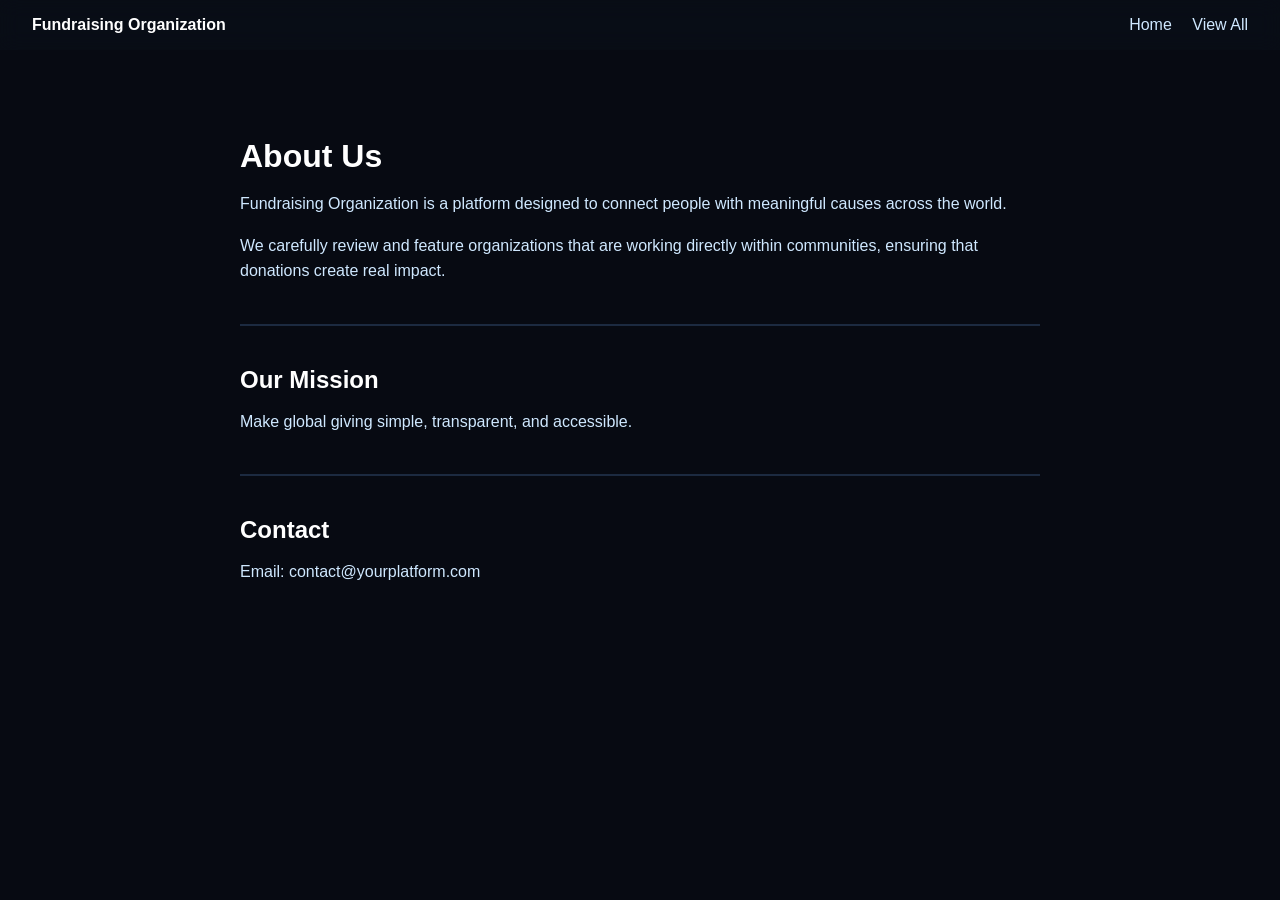
<file: about.html>
<!DOCTYPE html>
<html>
<head>
  <title>About</title>
  <link rel="stylesheet" href="style.css">
</head>

<body>

<div class="nav">
  <div><b>Fundraising Organization</b></div>
  <div>
    <a href="index.html">Home</a>
    <a href="all.html">View All</a>
  </div>
</div>

<div style="max-width:800px; margin:60px auto; padding:20px;">

  <h1>About Us</h1>

  <p style="color:#cfe8ff; line-height:1.6;">
    Fundraising Organization is a platform designed to connect people
    with meaningful causes across the world.
  </p>

  <p style="color:#cfe8ff; line-height:1.6;">
    We carefully review and feature organizations that are working
    directly within communities, ensuring that donations create real impact.
  </p>

  <hr style="border:1px solid #1c2a40; margin:40px 0;">

  <h2>Our Mission</h2>
  <p style="color:#cfe8ff;">
    Make global giving simple, transparent, and accessible.
  </p>

  <hr style="border:1px solid #1c2a40; margin:40px 0;">

  <h2>Contact</h2>
  <p style="color:#cfe8ff;">
    Email: contact@yourplatform.com
  </p>

</div>

</body>
</html>
</file>
<file: style.css>
/* ─────────────────────────────
   GLOBAL
───────────────────────────── */

body {
  margin: 0;
  font-family: -apple-system, BlinkMacSystemFont, "Segoe UI", sans-serif;
  background: #070a12;
  color: #ffffff;
}

/* ─────────────────────────────
   NAV BAR
───────────────────────────── */

.nav {
  display: flex;
  justify-content: space-between;
  align-items: center;
  padding: 16px 32px;
  background: rgba(10, 15, 25, 0.6);
  backdrop-filter: blur(10px);
  position: sticky;
  top: 0;
  z-index: 10;
}

.nav a {
  color: #cfe8ff;
  text-decoration: none;
  margin-left: 16px;
  font-weight: 500;
}

.nav a:hover {
  color: white;
}

/* ─────────────────────────────
   GLOBE AREA
───────────────────────────── */

#globe {
  width: 100%;
  height: 88vh;
}

/* ─────────────────────────────
   CARDS (ALL & ORG PAGES)
───────────────────────────── */

.card {
  background: rgba(15, 20, 35, 0.85);
  border: 1px solid rgba(255, 255, 255, 0.06);
  padding: 18px;
  margin: 14px auto;
  width: 90%;
  max-width: 650px;
  border-radius: 14px;
  box-shadow: 0 10px 30px rgba(0,0,0,0.3);
}

/* ─────────────────────────────
   HEADINGS
───────────────────────────── */

h1, h2, h3 {
  margin: 8px 0;
}

p {
  color: #cfe8ff;
  line-height: 1.5;
}

/* ─────────────────────────────
   BUTTONS (PRIMARY ACTION)
───────────────────────────── */

button {
  background: linear-gradient(135deg, #4da6ff, #1e78ff);
  border: none;
  padding: 10px 16px;
  border-radius: 10px;
  color: white;
  cursor: pointer;
  font-weight: 600;
  margin-top: 10px;
  transition: 0.2s ease;
}

button:hover {
  transform: translateY(-1px);
  filter: brightness(1.1);
}

/* ─────────────────────────────
   LINKS
───────────────────────────── */

a {
  color: #4da6ff;
  text-decoration: none;
}

a:hover {
  color: white;
}

/* ─────────────────────────────
   TOOLTIP (GLOBE HOVER BOX)
───────────────────────────── */

.tooltip {
  background: white;
  color: black;
  padding: 8px 10px;
  border-radius: 10px;
  font-size: 12px;
  position: absolute;
  pointer-events: none;
  z-index: 9999;
  box-shadow: 0 10px 25px rgba(0,0,0,0.2);
}

/* ─────────────────────────────
   PROGRESS BAR (ORG PAGE)
───────────────────────────── */

.bar {
  width: 100%;
  height: 10px;
  background: rgba(255,255,255,0.08);
  border-radius: 10px;
  overflow: hidden;
  margin: 10px 0;
}

.fill {
  height: 100%;
  background: linear-gradient(90deg, #4da6ff, #1e78ff);
  border-radius: 10px;
}

/* ─────────────────────────────
   MOBILE
───────────────────────────── */

@media (max-width: 768px) {
  .nav {
    padding: 12px 16px;
  }

  .card {
    width: 92%;
  }
}
</file>
